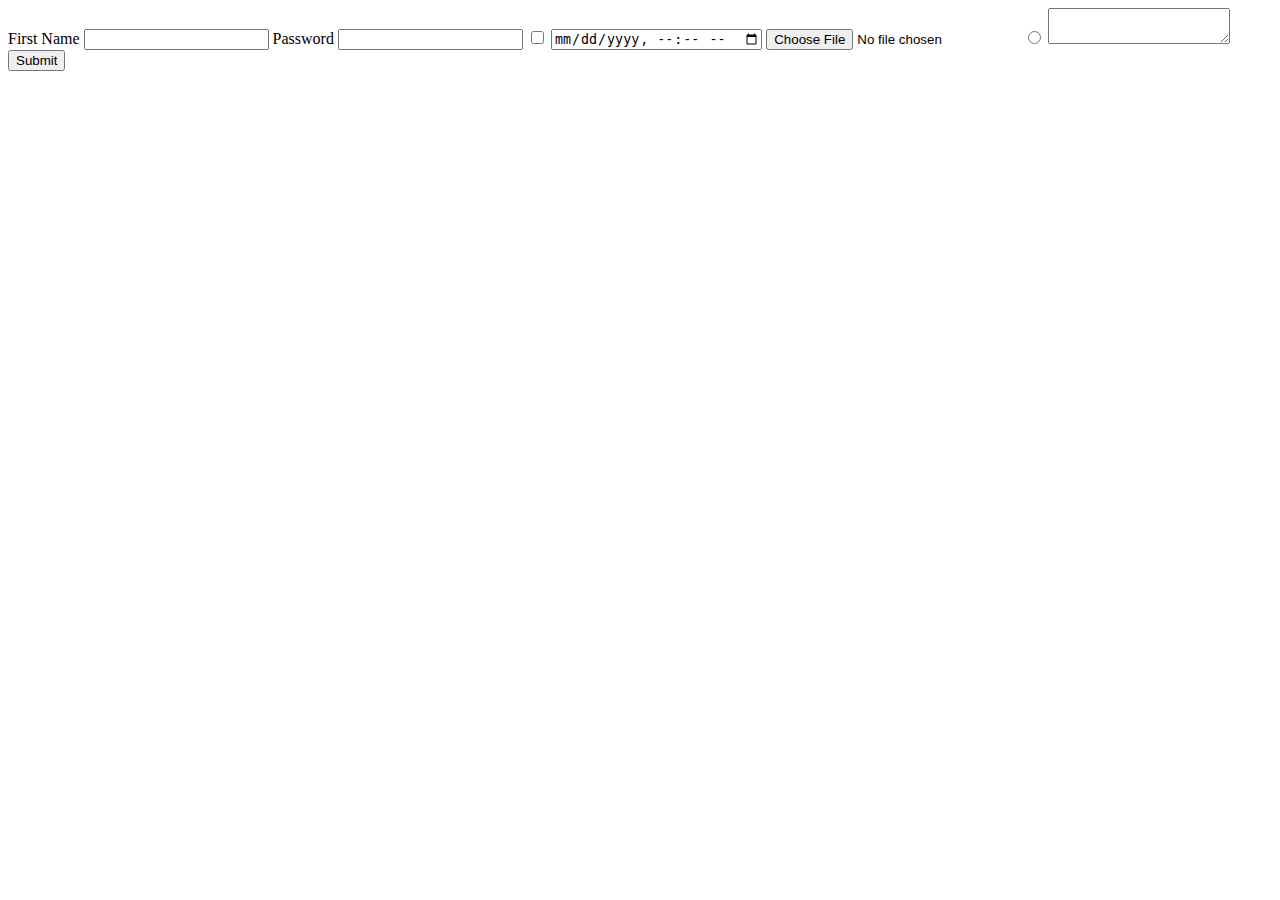
<file: day-1/index.html>
<!DOCTYPE html>
<html lang="en">
  <head>
    <meta charset="UTF-8" />
    <meta name="viewport" content="width=device-width, initial-scale=1.0" />
    <title>Practice</title>
  </head>
  <body>
    <!-- <ol>
      <li>Home</li>
      <li>Profile</li>
      <li>About</li>
    </ol>

    <ul>
      <li>Home</li>
      <li>Profile</li>
      <li>About</li>
    </ul> -->


    <!-- segmentic tags -->
     <!-- <header>
<nav></nav>
     </header>
     <section>
      <div>

      </div>
     </section>
     <aside></aside>
     <footer></footer> -->

   
  <form>
    <label for="name">First Name</label>
    <input type="text" name="name" id="name">

    <label for="password">Password</label>
    <input type="password" name="password" id="password">

    <input type="checkbox" name="" id="">

    <input type="datetime-local" name="" id="">

    <input type="file" name="" id="">

    <input type="radio" name="" id="">

    <textarea name="" id=""></textarea>

    <button>Submit</button>

  </form>
     






  </body>
</html>
</file>
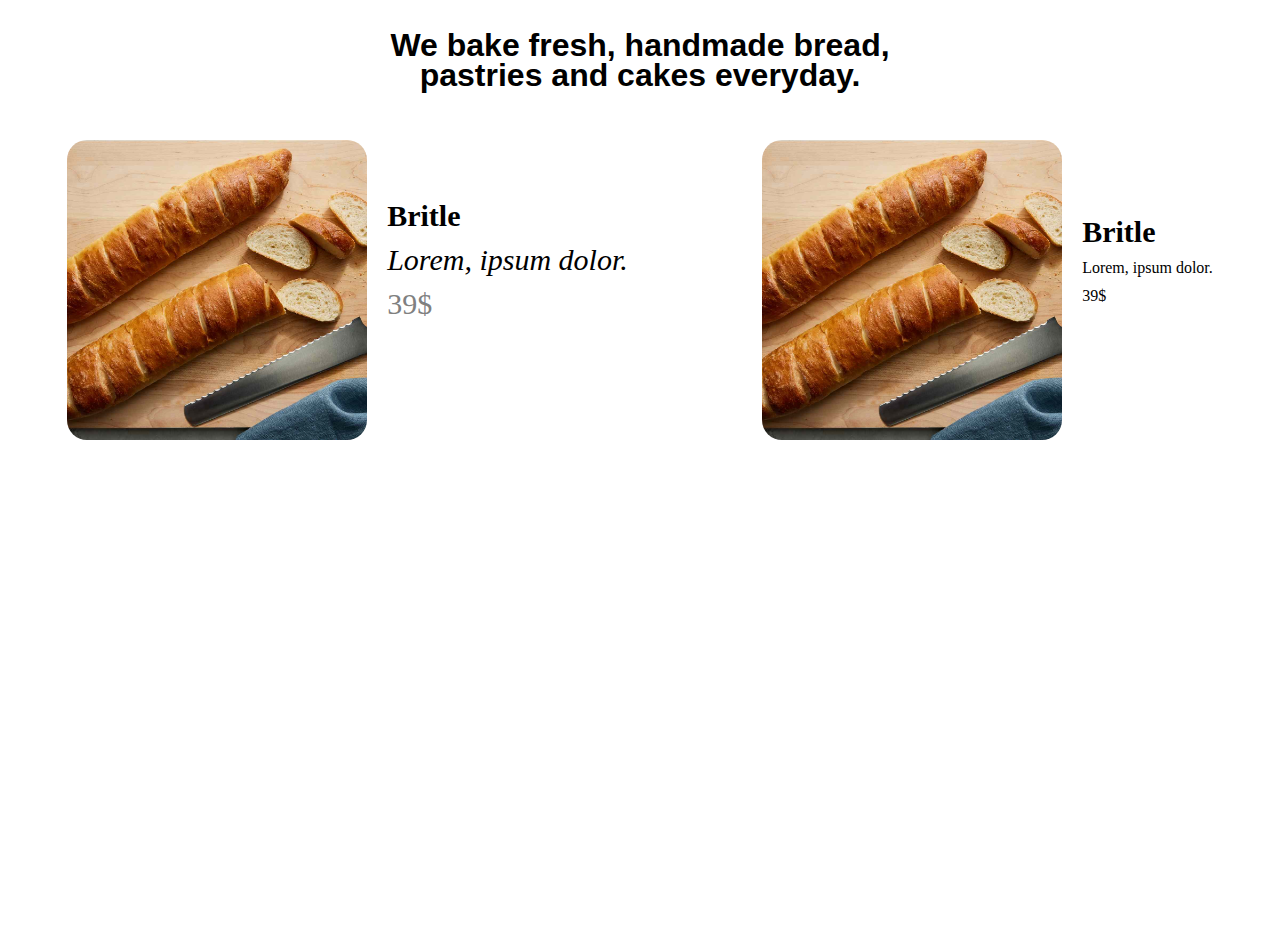
<file: flex/index.html>
<!DOCTYPE html>
<html lang="en">
  <head>
    <meta charset="UTF-8" />
    <meta name="viewport" content="width=device-width, initial-scale=1.0" />
    <title>Document</title>
    <link rel="stylesheet" href="style.css" />
  </head>
  <body>
    <main class="main">
      <h1 class="heading1">
        We bake fresh, handmade bread, <br />
        pastries and cakes everyday.
      </h1>

      <section class="view">
        <div class="section-view">
          <div class="first">
            <div class="first-child">
              <img src="./images/brittle.png" alt="" />
            </div>

            <div class="second-child">
              <h3>Britle</h3>
              <p class="p1">Lorem, ipsum dolor.</p>
              <p class="p2">39$</p>
            </div>
          </div>

          <div class="first">
            <div class="first-child">
              <img src="./images/brittle.png" alt="" />
            </div>
            
            <div class="second-child">
              <h3>Britle</h3>
              <p>Lorem, ipsum dolor.</p>
              <p>39$</p>
            </div>
          </div>
        </div>
      </section>
    </main>
  </body>
</html>
</file>
<file: flex/style.css>
*{
  margin: 0;
  padding: 0;
  box-sizing: border-box;
}

html,body{
  height: 100%;
  width: 100%;
}

.heading1{
  text-align: center;
  margin-top: 30px;
  line-height: 30px;
  font-family: Arial, Helvetica, sans-serif;
}

.view{
  margin-top: 50px;
}
.section-view{
  display: flex; 
  justify-content: space-around;
}

.first-child img{
  display: flex;
  height: 300px;
  width: 300px;
  object-fit: cover;
  object-position: center;
    border-radius: 20px;
}

.first{
  display: flex;
  gap: 20px;
}

.second-child{
display: flex;
flex-direction: column;
justify-content: center;
gap: 10px;
/* border: 2px solid black; */
margin-top: -60px;
/* padding-top: 40px; */
} 


.second-child h3{
  font-size: 30px;
}
.second-child .p1{
  font-style: italic;
  font-size: 30px;
}

.second-child .p2{
  color: gray;
  font-size: 30px;
}
</file>
